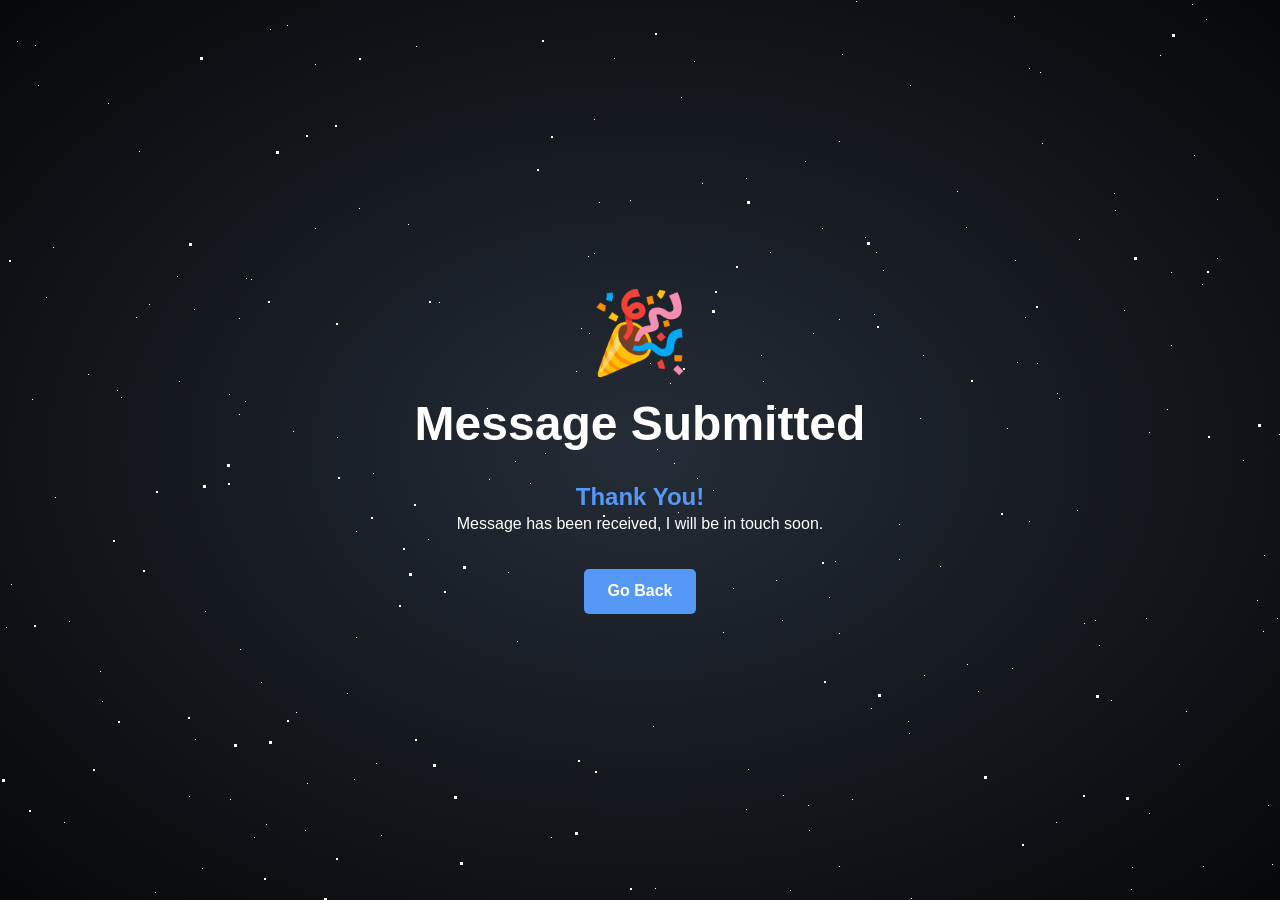
<file: pages/submit.html>
<!doctype html>
<html lang="en">
    <head>
        <link rel="stylesheet" href="../css/global.css" />
        <link rel="stylesheet" href="../css/background-stars.css" />
        <link rel="stylesheet" href="../css/submit/submit.css" />
        <script type="module" src="../js/i18n/changeLanguage.js"></script>
        <meta charset="UTF-8" />
        <meta name="darkreader-lock" />
        <link rel="icon" type="image/x-icon" href="../assets/icons/favicon.ico" />
        <meta name="viewport" content="width=device-width, initial-scale=1.0" />
        <title>Anthony David - Portfolio</title>

        <script type="module">
            import submitData from "../js/i18n/submit/submit.json" with { type: "json" };
            import { changeLanguage } from "../js/i18n/changeLanguage.js";
            const language = localStorage.getItem("language");
            const i18nData = {
                submit: {
                    elements: document.getElementById("submit").querySelectorAll("[data-i18n]"),
                    data: submitData,
                },
            };

            changeLanguage(i18nData, language);
        </script>
    </head>
    <body>
        <div id="background">
            <div id="stars"></div>
            <div id="stars2"></div>
            <div id="stars3"></div>
        </div>

        <main>
            <div id="content">
                <div class="content_section">
                    <div id="submit">
                        <div>
                            <h1>🎉</h1>
                            <h1 data-i18n="success.title">Message Submitted</h1>
                        </div>

                        <div>
                            <h2><mark data-i18n="success.thankYou">Thank You!</mark></h2>
                            <p data-i18n="success.body">Message has been received, I will be in touch soon.</p>
                        </div>

                        <button class="hover-up button" onclick="document.location = '../index.html'" data-i18n="success.button">Go Back</button>
                    </div>
                </div>
            </div>
        </main>
    </body>
</html>
</file>
<file: css/global.css>
:root {
  --font-size: 16px;
  --font-family: "Chakra Petch", "Quantico", "Turret Road", sans-serif;
  font-family: var(--font-family);
  font-size: var(--font-size);
  --radius: 5px;
  --border-width: 1px;
  --gap-content-item: 4rem;
  --header-height: 4rem;
  --header-gap: 1rem;
  --background-opacity: 0.4;
  --golden-ratio: 1.62;
  --blur-heavy: 20px;
  --blur-light: 5px;
  --max-width: 900px;
  --padding-x: 1rem;
  --padding-y: 1rem;
  --text-main: white;
  --text-main-muted: rgb(200, 200, 200);
  --gradient-profile-project: linear-gradient(
      180deg,
      hsl(var(--profile-bg) / var(--background-opacity)) 0%,
      hsl(var(--projects-bg) / var(--background-opacity)) 100%
  );
  --gradient-border-profile-project: linear-gradient(180deg, hsl(var(--profile-primary)) 0%, hsl(var(--projects-primary)) 100%);
  --gradient-project-technologies: linear-gradient(
      180deg,
      hsl(var(--projects-bg) / var(--background-opacity)) 0%,
      hsl(var(--technologies-bg) / var(--background-opacity)) 100%
  );
  --gradient-border-project-technologies: linear-gradient(180deg, hsl(var(--projects-primary)) 0%, hsl(var(--technologies-primary)) 100%);
  scrollbar-color: #888 transparent;
  scrollbar-width: thin;
}

:root {
  --bg-dark: 215 15% 3%;
  --bg: 215 15% 6%;
  --bg-light: 215 20% 18%;
  --text: 215 15% 98%;
  --text-muted: 215 10% 60%;
  --border-muted: 215 15% 12%;
  --border: 215 15% 20%;
  --highlight: 215 40% 50%;
  --primary: 215 90% 65%;
  --secondary: 215 30% 60%;
}

::-webkit-scrollbar {
  width: 8px;
  height: 8px;
  background: transparent;
}

::-webkit-scrollbar-button {
  display: none;
}

::-webkit-scrollbar-track {
  background: transparent;
}

::-webkit-scrollbar-thumb {
  background: #888;
  border-radius: 4px;
}

::-webkit-scrollbar-thumb:hover {
  background: #555;
}

/* =========== elements =========== */
html {
  min-height: 100%;
  color: white;
}

body {
  margin: 0;
  padding: 0;
  width: 100%;
  height: 100%;
}

main {
  width: 100%;
  height: 100%;
}

h1 {
  font-size: 3rem;
}

h2 {
  font-size: 1.5rem;
}

h3 {
  font-size: 1rem;
}

p {
  font-size: 1rem;
  line-height: var(--golden-ratio);
}

mark {
  background-color: transparent;
  color: hsl(var(--primary));
}

strong {
  color: hsl(var(--secondary));
  font-weight: 700;
}

b {
  color: hsl(var(--primary));
}

/* =========== ID's =========== */
#content {
  display: flex;
  flex-direction: column;
  gap: 0;
  width: 100%;
  height: 100%;
}
#content > div:first-child {
  padding-top: calc(var(--header-height) + var(--header-gap));
  padding-bottom: var(--header-gap);
}
#content > div:nth-last-child(2) {
  padding-top: var(--header-gap);
  padding-bottom: calc(var(--header-height) + var(--header-gap));
}
#content > div:last-child {
  padding-bottom: var(--header-gap);
}
#content .content_section > div > h1 {
  text-align: center;
  margin-top: 0;
}
#content .content_section > div {
  width: min(var(--max-width), 100%);
  margin: 0 auto;
  padding: 0 var(--padding-x);
  box-sizing: border-box;
}
#content a {
  display: inline-flex;
  flex-direction: row;
  align-items: center;
  gap: 5px;
  text-decoration: none;
  color: transparent;
  background-clip: text;
  background-size: 300% 100%;
  background-image: linear-gradient(90deg, hsl(var(--secondary)) 20%, hsl(var(--primary)) 50%, hsl(var(--text-muted)) 60%);
  background-position: 100% 0;
  transition: background-position 0.5s linear;
}
#content a:hover {
  color: transparent;
  background-position: 0 0;
}
#content a img {
  aspect-ratio: 1;
  backdrop-filter: unset;
}
#content > hr {
  margin: 0;
  border-width: 0 var(--border-width);
  border-color: transparent;
  padding-top: var(--gap-content-item) !important;
  padding-bottom: var(--gap-content-item) !important;
  border-style: solid;
}
/* =========== classes =========== */
.flex-row {
  display: flex;
  flex-direction: row;
  gap: var(--gap-content-item);
  justify-content: center;
  align-items: center;
  height: fit-content;
}

.highlighted-card {
  border-radius: var(--radius);
  background-image: linear-gradient(0deg, hsl(var(--bg)) 50%, hsl(var(--bg-light)) 80%);
  border: var(--border-width) solid hsl(var(--border));
  border-top-color: hsl(var(--highlight));
}

.light-source-shadow {
  box-shadow: 0px 0px 5px 5px hsl(var(--highlight)/40%);
}

.topic {
  display: inline-block;
  padding: 0 0.75em;
  border-radius: var(--radius);
  margin: 0.2em 0;
  color: hsl(var(--text));
  border: 1px solid transparent;
  background: linear-gradient(hsl(var(--bg-light)), hsl(var(--bg-light))) padding-box, linear-gradient(135deg, hsl(var(--primary)), hsl(var(--border))) border-box;
}

.tab {
  width: 100%;
  display: flex;
  justify-content: space-around;
  text-align: center;
}
.tab div {
  padding: var(--border-width) 0;
  width: 100%;
  box-sizing: border-box;
}
.tab div:hover label {
  border-bottom: var(--border-width) solid hsl(var(--text-muted));
  cursor: pointer;
}
.tab div input {
  display: none;
}
.tab div label {
  display: inline-block;
  width: calc(100% - 2rem);
  padding: 0.5rem 0;
  margin: 0 1rem;
  opacity: 0.6;
  transition: opacity 250ms linear;
  color: hsl(var(--text));
  font-size: 1rem;
}
.tab div input:checked + label {
  border-bottom: var(--border-width) solid hsl(var(--text));
  opacity: 1;
  cursor: default;
}

.inline-icon {
  display: inline-block;
  aspect-ratio: 1;
  height: 100%;
  object-fit: contain;
  border-radius: 50%;
  overflow: hidden;
}
.inline-icon img {
  height: 100%;
  width: 100%;
}

*:has(> .inline-icon) {
  display: inline-flex;
  align-items: center;
  height: 2em;
}

.hover-up {
  transition: transform 300ms ease;
}

.hover-up:hover {
  cursor: pointer;
  transform: translateY(-0.5em);
}

.icon-button {
  display: inline-flex;
  align-items: center;
  height: fit-content;
  padding: 0.5rem;
}
.icon-button img {
  aspect-ratio: 1;
  height: 2rem;
  box-sizing: border-box;
  object-fit: contain;
  border-radius: var(--radius);
  backdrop-filter: blur(var(--blur-heavy));
}

.list-end {
  position: absolute;
  bottom: 0;
  z-index: 10;
  height: 1.3em;
  max-height: 1.3em;
  width: 100%;
  background-image: linear-gradient(180deg, transparent 0%, hsl(var(--bg)/0.8) 100%);
}

.muted {
  color: var(--text-main-muted);
}

.button {
  background-color: hsl(var(--primary));
  color: var(--text-main);
  font-weight: 600;
  font-size: 1rem;
  padding: 0.85rem 1.5rem;
  border: none;
  border-radius: var(--radius);
  cursor: pointer;
  transition: transform 0.2s ease, box-shadow 0.2s ease;
}
.button:active {
  transform: translateY(0);
  box-shadow: 0 2px 10px hsla(var(--primary), 0.3);
}

/* =========== media queries =========== */
@media screen and (width < 768px) {
  :root {
    --font-size: 14px;
  }
}

/*# sourceMappingURL=global.css.map */
</file>
<file: css/background-stars.css>
:root {
  --stars-position: 800px;
  --shadows-small: 426px 737px #FFF , 970px 55px #FFF , 212px 454px #FFF , 348px 271px #FFF , 673px 251px #FFF , 24px 135px #FFF , 717px 530px #FFF , 398px 272px #FFF , 683px 311px #FFF , 508px 688px #FFF , 145px 33px #FFF , 514px 151px #FFF , 445px 234px #FFF , 747px 712px #FFF , 769px 250px #FFF , 928px 423px #FFF , 414px 182px #FFF , 234px 565px #FFF , 559px 85px #FFF , 233px 175px #FFF , 782px 582px #FFF , 209px 782px #FFF , 684px 404px #FFF , 799px 562px #FFF , 759px 457px #FFF , 432px 337px #FFF , 105px 211px #FFF , 923px 237px #FFF , 254px 6px #FFF , 14px 487px #FFF , 439px 144px #FFF , 408px 146px #FFF , 364px 430px #FFF , 872px 520px #FFF , 472px 511px #FFF , 779px 463px #FFF , 68px 342px #FFF , 424px 372px #FFF , 924px 270px #FFF , 172px 300px #FFF , 773px 554px #FFF , 730px 119px #FFF , 409px 746px #FFF , 547px 62px #FFF , 470px 312px #FFF , 860px 217px #FFF , 190px 199px #FFF , 649px 729px #FFF , 910px 180px #FFF , 984px 106px #FFF , 980px 255px #FFF , 862px 675px #FFF , 234px 11px #FFF , 550px 160px #FFF , 121px 490px #FFF , 286px 7px #FFF , 151px 610px #FFF , 723px 645px #FFF , 968px 311px #FFF , 129px 33px #FFF , 733px 483px #FFF , 636px 779px #FFF , 220px 212px #FFF , 256px 393px #FFF , 722px 285px #FFF , 590px 82px #FFF , 494px 439px #FFF , 209px 487px #FFF , 780px 704px #FFF , 856px 17px #FFF , 550px 443px #FFF , 935px 791px #FFF , 928px 75px #FFF , 690px 106px #FFF , 743px 136px #FFF , 753px 6px #FFF , 324px 478px #FFF , 446px 218px #FFF , 52px 490px #FFF , 41px 473px #FFF , 342px 594px #FFF , 783px 590px #FFF , 25px 395px #FFF , 1006px 448px #FFF , 662px 291px #FFF , 23px 480px #FFF , 998px 494px #FFF , 462px 157px #FFF , 598px 10px #FFF , 965px 774px #FFF , 194px 261px #FFF , 170px 759px #FFF , 817px 420px #FFF , 65px 511px #FFF , 875px 599px #FFF , 942px 313px #FFF , 590px 224px #FFF , 583px 633px #FFF , 220px 336px #FFF , 352px 292px #FFF , 343px 450px #FFF , 101px 664px #FFF , 884px 554px #FFF , 96px 332px #FFF , 71px 796px #FFF , 197px 277px #FFF , 806px 555px #FFF , 689px 303px #FFF , 864px 531px #FFF , 435px 723px #FFF , 191px 136px #FFF , 146px 208px #FFF , 555px 48px #FFF , 92px 648px #FFF , 635px 85px #FFF , 370px 173px #FFF , 570px 328px #FFF , 447px 453px #FFF , 265px 735px #FFF , 1014px 101px #FFF , 37px 747px #FFF , 892px 509px #FFF , 15px 51px #FFF , 965px 41px #FFF , 68px 552px #FFF , 193px 468px #FFF , 315px 722px #FFF , 56px 197px #FFF , 197px 70px #FFF , 949px 800px #FFF , 717px 282px #FFF , 227px 644px #FFF , 888px 519px #FFF , 859px 121px #FFF , 91px 202px #FFF , 587px 794px #FFF , 44px 107px #FFF , 87px 523px #FFF , 132px 234px #FFF , 157px 236px #FFF , 66px 400px #FFF , 723px 556px #FFF , 740px 548px #FFF , 531px 758px #FFF , 48px 713px #FFF , 657px 587px #FFF , 696px 766px #FFF , 721px 661px #FFF , 95px 371px #FFF , 804px 13px #FFF , 119px 246px #FFF , 47px 15px #FFF , 902px 274px #FFF , 181px 689px #FFF , 158px 558px #FFF , 9px 102px #FFF , 757px 5px #FFF , 6px 14px #FFF , 950px 469px #FFF , 828px 125px #FFF , 738px 120px #FFF , 524px 620px #FFF , 587px 374px #FFF , 261px 569px #FFF , 41px 150px #FFF , 78px 664px #FFF , 164px 270px #FFF , 114px 634px #FFF , 559px 718px #FFF , 848px 692px #FFF , 873px 247px #FFF , 608px 439px #FFF , 231px 249px #FFF , 715px 494px #FFF , 655px 273px #FFF , 179px 312px #FFF , 99px 298px #FFF , 1013px 97px #FFF , 345px 285px #FFF , 439px 218px #FFF , 12px 639px #FFF , 6px 702px #FFF , 399px 795px #FFF , 324px 778px #FFF , 928px 264px #FFF , 242px 792px #FFF , 377px 735px #FFF , 565px 402px #FFF , 498px 356px #FFF , 655px 307px #FFF , 120px 789px #FFF , 392px 701px #FFF , 237px 741px #FFF , 698px 485px #FFF , 242px 508px #FFF , 823px 783px #FFF , 604px 612px #FFF , 818px 95px #FFF , 507px 719px #FFF , 86px 767px #FFF;
  --shadows-medium: 478px 395px #FFF , 664px 10px #FFF , 41px 683px #FFF , 814px 37px #FFF , 122px 783px #FFF , 124px 556px #FFF , 675px 227px #FFF , 899px 237px #FFF , 954px 203px #FFF , 647px 616px #FFF , 886px 580px #FFF , 463px 704px #FFF , 712px 628px #FFF , 123px 447px #FFF , 1015px 554px #FFF , 671px 352px #FFF , 290px 748px #FFF , 458px 587px #FFF , 123px 364px #FFF , 682px 210px #FFF , 910px 27px #FFF , 234px 511px #FFF , 126px 55px #FFF , 439px 39px #FFF , 889px 178px #FFF , 141px 166px #FFF , 710px 618px #FFF , 877px 252px #FFF , 367px 685px #FFF , 58px 61px #FFF , 70px 669px #FFF , 657px 415px #FFF , 601px 681px #FFF , 533px 22px #FFF , 153px 628px #FFF , 183px 448px #FFF , 358px 81px #FFF , 892px 14px #FFF , 572px 21px #FFF , 593px 481px #FFF , 995px 235px #FFF , 527px 752px #FFF , 278px 368px #FFF , 115px 361px #FFF , 114px 508px #FFF , 97px 11px #FFF , 445px 701px #FFF , 117px 581px #FFF , 107px 13px #FFF , 392px 634px #FFF;
  --shadows-big: 161px 682px #FFF , 659px 49px #FFF , 31px 249px #FFF , 382px 569px #FFF , 894px 3px #FFF , 102px 730px #FFF , 766px 404px #FFF , 757px 163px #FFF , 784px 523px #FFF , 672px 712px #FFF , 913px 783px #FFF , 1022px 690px #FFF , 417px 503px #FFF , 565px 305px #FFF , 711px 770px #FFF , 850px 458px #FFF , 937px 209px #FFF , 576px 752px #FFF , 917px 91px #FFF , 329px 727px #FFF , 975px 745px #FFF , 334px 630px #FFF , 531px 630px #FFF , 27px 16px #FFF , 506px 631px #FFF;
}

@keyframes animStar {
  from {
    transform: translateY(0px);
  }
  to {
    transform: translateY(-800px);
  }
}
@media screen and (width > 1024px) {
  :root {
    --stars-position: 1200px;
    --shadows-small: 681px 97px #FFF , 1254px 1027px #FFF , 1525px 595px #FFF , 1660px 66px #FFF , 808px 805px #FFF , 1522px 1057px #FFF , 53px 1001px #FFF , 624px 344px #FFF , 337px 437px #FFF , 588px 256px #FFF , 1663px 978px #FFF , 135px 1192px #FFF , 911px 898px #FFF , 1079px 239px #FFF , 1264px 555px #FFF , 1841px 869px #FFF , 149px 304px #FFF , 1536px 625px #FFF , 1152px 1142px #FFF , 92px 927px #FFF , 1037px 363px #FFF , 1179px 764px #FFF , 1919px 82px #FFF , 876px 252px #FFF , 1118px 1104px #FFF , 576px 371px #FFF , 1485px 210px #FFF , 1834px 1126px #FFF , 1132px 867px #FFF , 489px 479px #FFF , 1077px 510px #FFF , 408px 224px #FFF , 1111px 700px #FFF , 819px 1183px #FFF , 155px 892px #FFF , 1268px 805px #FFF , 234px 1182px #FFF , 1586px 224px #FFF , 1875px 113px #FFF , 1535px 619px #FFF , 871px 708px #FFF , 1680px 439px #FFF , 1301px 413px #FFF , 1223px 1023px #FFF , 1329px 891px #FFF , 630px 200px #FFF , 1167px 409px #FFF , 108px 103px #FFF , 261px 682px #FFF , 909px 1164px #FFF , 230px 799px #FFF , 706px 1176px #FFF , 1218px 1176px #FFF , 38px 85px #FFF , 883px 1143px #FFF , 1194px 155px #FFF , 910px 85px #FFF , 1005px 932px #FFF , 1875px 410px #FFF , 865px 237px #FFF , 589px 333px #FFF , 1190px 964px #FFF , 355px 1123px #FFF , 790px 890px #FFF , 1366px 987px #FFF , 839px 319px #FFF , 966px 227px #FFF , 1723px 491px #FFF , 1912px 551px #FFF , 670px 383px #FFF , 930px 1070px #FFF , 1427px 263px #FFF , 545px 453px #FFF , 1748px 713px #FFF , 1277px 618px #FFF , 473px 900px #FFF , 202px 868px #FFF , 1203px 866px #FFF , 614px 58px #FFF , 17px 41px #FFF , 287px 25px #FFF , 139px 151px #FFF , 809px 830px #FFF , 1327px 25px #FFF , 1910px 294px #FFF , 1381px 50px #FFF , 1289px 699px #FFF , 1868px 272px #FFF , 1743px 623px #FFF , 491px 1105px #FFF , 1084px 623px #FFF , 1831px 1165px #FFF , 356px 531px #FFF , 1813px 767px #FFF , 813px 333px #FFF , 102px 701px #FFF , 989px 1122px #FFF , 1534px 990px #FFF , 1524px 1103px #FFF , 1552px 352px #FFF , 775px 971px #FFF , 1217px 258px #FFF , 376px 763px #FFF , 594px 119px #FFF , 1620px 1163px #FFF , 940px 566px #FFF , 543px 1010px #FFF , 598px 1014px #FFF , 1698px 1037px #FFF , 347px 693px #FFF , 968px 924px #FFF , 41px 1043px #FFF , 594px 253px #FFF , 1453px 1135px #FFF , 782px 620px #FFF , 763px 381px #FFF , 442px 1159px #FFF , 1471px 291px #FFF , 1917px 274px #FFF , 80px 1002px #FFF , 657px 449px #FFF , 1745px 854px #FFF , 1294px 988px #FFF , 1803px 333px #FFF , 1471px 789px #FFF , 776px 580px #FFF , 1336px 685px #FFF , 1007px 428px #FFF , 883px 270px #FFF , 59px 978px #FFF , 517px 641px #FFF , 1640px 870px #FFF , 46px 297px #FFF , 788px 1038px #FFF , 229px 394px #FFF , 1402px 647px #FFF , 1829px 104px #FFF , 1150px 1015px #FFF , 1845px 619px #FFF , 11px 584px #FFF , 1017px 362px #FFF , 1415px 240px #FFF , 25px 1038px #FFF , 1243px 460px #FFF , 1291px 406px #FFF , 53px 247px #FFF , 1040px 72px #FFF , 179px 381px #FFF , 1848px 380px #FFF , 1505px 547px #FFF , 205px 611px #FFF , 1029px 521px #FFF , 1913px 606px #FFF , 1361px 888px #FFF , 1783px 744px #FFF , 1863px 723px #FFF , 1299px 2px #FFF , 253px 1015px #FFF , 245px 401px #FFF , 1521px 669px #FFF , 899px 559px #FFF , 293px 431px #FFF , 1785px 280px #FFF , 1716px 624px #FFF , 251px 279px #FFF , 650px 363px #FFF , 822px 228px #FFF , 1042px 143px #FFF , 136px 317px #FFF , 1411px 963px #FFF , 1258px 989px #FFF , 95px 1123px #FFF , 1171px 272px #FFF , 315px 64px #FFF , 1465px 996px #FFF , 1454px 505px #FFF , 1497px 675px #FFF , 270px 29px #FFF , 570px 448px #FFF , 1827px 1042px #FFF , 783px 795px #FFF , 30px 810px #FFF , 69px 1066px #FFF , 653px 726px #FFF , 1115px 210px #FFF , 229px 1068px #FFF , 762px 1170px #FFF , 6px 627px #FFF , 957px 191px #FFF , 305px 830px #FFF , 1565px 132px #FFF , 1690px 225px #FFF , 1830px 1041px #FFF , 1012px 668px #FFF , 1830px 272px #FFF , 599px 202px #FFF , 1474px 382px #FFF , 1612px 697px #FFF , 1855px 494px #FFF , 1718px 510px #FFF , 1839px 740px #FFF , 1873px 122px #FFF , 354px 779px #FFF , 356px 637px #FFF , 586px 1132px #FFF , 246px 278px #FFF , 1149px 432px #FFF , 1765px 491px #FFF , 1895px 243px #FFF , 908px 721px #FFF , 1124px 310px #FFF , 177px 276px #FFF , 1642px 817px #FFF , 1015px 260px #FFF , 1212px 913px #FFF , 1029px 68px #FFF , 899px 524px #FFF , 1829px 741px #FFF , 487px 408px #FFF , 1010px 1035px #FFF , 1192px 4px #FFF , 37px 920px #FFF , 1346px 209px #FFF , 88px 374px #FFF , 1343px 91px #FFF , 746px 178px #FFF , 273px 966px #FFF , 1337px 739px #FFF , 1171px 345px #FFF , 1156px 1167px #FFF , 1627px 63px #FFF , 923px 355px #FFF , 1374px 1050px #FFF , 1364px 1093px #FFF , 398px 1197px #FFF , 530px 483px #FFF , 1771px 636px #FFF , 1736px 214px #FFF , 702px 183px #FFF , 835px 561px #FFF , 1272px 864px #FFF , 805px 161px #FFF , 770px 252px #FFF , 874px 314px #FFF , 1365px 89px #FFF , 1785px 806px #FFF , 761px 355px #FFF , 1733px 60px #FFF , 1661px 737px #FFF , 1611px 129px #FFF , 1160px 55px #FFF , 1057px 393px #FFF , 195px 739px #FFF , 1468px 282px #FFF , 852px 799px #FFF , 581px 328px #FFF , 1327px 516px #FFF , 839px 141px #FFF , 35px 45px #FFF , 674px 1103px #FFF , 296px 712px #FFF , 655px 888px #FFF , 381px 835px #FFF , 515px 461px #FFF , 625px 607px #FFF , 839px 866px #FFF , 1575px 1127px #FFF , 71px 952px #FFF , 266px 824px #FFF , 91px 987px #FFF , 1279px 434px #FFF , 924px 675px #FFF , 1848px 170px #FFF , 1548px 466px #FFF , 1601px 1169px #FFF , 1095px 620px #FFF , 1563px 897px #FFF , 1257px 600px #FFF , 1782px 832px #FFF , 1300px 249px #FFF , 111px 933px #FFF , 494px 953px #FFF , 1778px 895px #FFF , 1778px 316px #FFF , 1172px 1093px #FFF , 1681px 751px #FFF , 1011px 943px #FFF , 746px 809px #FFF , 64px 822px #FFF , 359px 208px #FFF , 1168px 1083px #FFF , 1629px 529px #FFF , 1544px 46px #FFF , 210px 1141px #FFF , 1863px 260px #FFF , 64px 1110px #FFF , 1186px 711px #FFF , 416px 46px #FFF , 1025px 317px #FFF , 409px 999px #FFF , 920px 418px #FFF , 14px 916px #FFF , 508px 572px #FFF , 1584px 134px #FFF , 674px 463px #FFF , 439px 302px #FFF , 428px 539px #FFF , 1667px 815px #FFF , 1223px 1092px #FFF , 1434px 204px #FFF , 32px 399px #FFF , 1206px 19px #FFF , 1418px 1183px #FFF , 60px 988px #FFF , 1843px 635px #FFF , 694px 61px #FFF , 829px 597px #FFF , 1146px 618px #FFF , 167px 1125px #FFF , 1901px 861px #FFF , 240px 649px #FFF , 315px 228px #FFF , 117px 390px #FFF , 69px 621px #FFF , 1306px 180px #FFF , 1837px 675px #FFF , 978px 691px #FFF , 1149px 813px #FFF , 254px 837px #FFF , 121px 397px #FFF , 1571px 283px #FFF , 840px 969px #FFF , 1014px 16px #FFF , 967px 664px #FFF , 733px 588px #FFF , 1099px 645px #FFF , 1559px 946px #FFF , 1217px 199px #FFF , 1844px 922px #FFF , 307px 783px #FFF , 1308px 594px #FFF , 528px 943px #FFF , 1570px 1126px #FFF , 1613px 276px #FFF , 1359px 682px #FFF , 678px 512px #FFF , 1177px 917px #FFF , 1311px 423px #FFF , 1624px 62px #FFF , 1542px 437px #FFF , 1333px 347px #FFF , 194px 309px #FFF , 1628px 1010px #FFF , 1634px 131px #FFF , 1333px 858px #FFF , 1293px 146px #FFF , 1131px 889px #FFF , 1263px 631px #FFF , 100px 671px #FFF , 748px 769px #FFF , 1600px 933px #FFF , 1464px 419px #FFF , 713px 490px #FFF , 1531px 461px #FFF , 1202px 284px #FFF , 1781px 194px #FFF , 169px 1171px #FFF , 856px 416px #FFF , 1455px 561px #FFF , 1059px 398px #FFF , 1390px 269px #FFF , 189px 796px #FFF , 551px 837px #FFF , 723px 632px #FFF , 63px 1186px #FFF , 1676px 1021px #FFF , 1386px 974px #FFF , 55px 497px #FFF , 1913px 895px #FFF , 909px 733px #FFF , 1559px 750px #FFF , 234px 1098px #FFF , 697px 478px #FFF , 416px 1139px #FFF , 1114px 193px #FFF , 239px 318px #FFF , 1474px 792px #FFF , 432px 1102px #FFF , 805px 1039px #FFF , 1056px 822px #FFF , 839px 633px #FFF , 856px 1px #FFF , 70px 994px #FFF , 775px 408px #FFF , 842px 54px #FFF , 239px 414px #FFF , 622px 1013px #FFF , 757px 900px #FFF , 1293px 732px #FFF , 373px 473px #FFF;
    --shadows-medium: 715px 290px #FFF , 415px 738px #FFF , 1022px 843px #FFF , 264px 877px #FFF , 93px 768px #FFF , 1207px 270px #FFF , 1366px 1098px #FFF , 29px 809px #FFF , 1414px 749px #FFF , 1516px 443px #FFF , 9px 259px #FFF , 228px 482px #FFF , 1036px 305px #FFF , 587px 1146px #FFF , 1567px 713px #FFF , 371px 516px #FFF , 1208px 435px #FFF , 464px 1080px #FFF , 253px 1184px #FFF , 1550px 1076px #FFF , 260px 1071px #FFF , 429px 300px #FFF , 799px 1118px #FFF , 630px 887px #FFF , 1851px 40px #FFF , 336px 857px #FFF , 1054px 973px #FFF , 683px 367px #FFF , 336px 322px #FFF , 156px 490px #FFF , 638px 315px #FFF , 1711px 998px #FFF , 1001px 512px #FFF , 1883px 603px #FFF , 1659px 725px #FFF , 336px 1004px #FFF , 414px 503px #FFF , 595px 770px #FFF , 399px 604px #FFF , 476px 1148px #FFF , 917px 933px #FFF , 1298px 897px #FFF , 1679px 57px #FFF , 850px 1088px #FFF , 542px 39px #FFF , 971px 379px #FFF , 522px 940px #FFF , 1686px 557px #FFF , 335px 124px #FFF , 1828px 200px #FFF , 655px 32px #FFF , 1485px 75px #FFF , 338px 476px #FFF , 188px 716px #FFF , 1351px 905px #FFF , 113px 539px #FFF , 359px 57px #FFF , 91px 1163px #FFF , 876px 1132px #FFF , 1814px 47px #FFF , 1683px 919px #FFF , 1574px 625px #FFF , 1765px 440px #FFF , 1445px 994px #FFF , 578px 759px #FFF , 603px 514px #FFF , 1359px 693px #FFF , 1083px 794px #FFF , 403px 547px #FFF , 118px 720px #FFF , 1620px 734px #FFF , 444px 590px #FFF , 551px 135px #FFF , 1533px 697px #FFF , 306px 134px #FFF , 822px 561px #FFF , 736px 265px #FFF , 1541px 716px #FFF , 530px 1050px #FFF , 537px 168px #FFF , 669px 499px #FFF , 1464px 557px #FFF , 268px 300px #FFF , 287px 719px #FFF , 810px 1146px #FFF , 824px 680px #FFF , 1286px 978px #FFF , 1388px 597px #FFF , 1315px 1046px #FFF , 1458px 935px #FFF , 1776px 716px #FFF , 470px 996px #FFF , 1097px 912px #FFF , 34px 624px #FFF , 877px 325px #FFF , 1633px 264px #FFF , 1695px 418px #FFF , 1178px 1113px #FFF , 143px 569px #FFF , 1545px 963px #FFF;
    --shadows-big: 1744px 1172px #FFF , 111px 951px #FFF , 1888px 1062px #FFF , 1796px 1090px #FFF , 1223px 1104px #FFF , 867px 239px #FFF , 1845px 568px #FFF , 227px 461px #FFF , 575px 829px #FFF , 1134px 254px #FFF , 409px 570px #FFF , 433px 761px #FFF , 200px 54px #FFF , 1096px 692px #FFF , 1900px 1083px #FFF , 1702px 174px #FFF , 642px 988px #FFF , 633px 911px #FFF , 1751px 374px #FFF , 324px 895px #FFF , 1699px 914px #FFF , 1285px 402px #FFF , 747px 198px #FFF , 1455px 353px #FFF , 2px 776px #FFF , 295px 1135px #FFF , 1414px 1181px #FFF , 1126px 794px #FFF , 1372px 507px #FFF , 1614px 282px #FFF , 984px 773px #FFF , 1744px 50px #FFF , 141px 1117px #FFF , 878px 691px #FFF , 189px 240px #FFF , 460px 859px #FFF , 1483px 1139px #FFF , 1876px 542px #FFF , 1258px 421px #FFF , 1330px 515px #FFF , 232px 1036px #FFF , 234px 741px #FFF , 463px 563px #FFF , 276px 148px #FFF , 454px 793px #FFF , 1172px 31px #FFF , 1747px 1064px #FFF , 269px 738px #FFF , 712px 307px #FFF , 203px 482px #FFF;
  }
  @keyframes animStar {
    from {
      transform: translateY(0px);
    }
    to {
      transform: translateY(-1200px);
    }
  }
}
@media screen and (width > 1920px) {
  :root {
    --stars-position: 2000px;
    --shadows-small: 2124px 1571px #FFF , 2546px 725px #FFF , 2594px 681px #FFF , 1423px 274px #FFF , 1222px 1747px #FFF , 910px 923px #FFF , 1158px 1133px #FFF , 280px 1847px #FFF , 2716px 718px #FFF , 47px 1709px #FFF , 1102px 333px #FFF , 59px 1998px #FFF , 1733px 444px #FFF , 1789px 502px #FFF , 2566px 585px #FFF , 2556px 739px #FFF , 2470px 930px #FFF , 2298px 614px #FFF , 415px 1660px #FFF , 884px 1448px #FFF , 133px 1613px #FFF , 133px 369px #FFF , 2273px 1839px #FFF , 808px 1305px #FFF , 2802px 260px #FFF , 2276px 1138px #FFF , 2024px 356px #FFF , 1185px 1555px #FFF , 2816px 1463px #FFF , 632px 1200px #FFF , 1135px 553px #FFF , 21px 573px #FFF , 628px 1650px #FFF , 2706px 1830px #FFF , 228px 1319px #FFF , 1810px 888px #FFF , 2054px 510px #FFF , 2353px 82px #FFF , 2338px 1057px #FFF , 1195px 347px #FFF , 998px 1000px #FFF , 2007px 141px #FFF , 2454px 891px #FFF , 1864px 573px #FFF , 975px 295px #FFF , 1971px 161px #FFF , 2941px 1836px #FFF , 2209px 1414px #FFF , 2203px 825px #FFF , 2667px 950px #FFF , 1900px 990px #FFF , 228px 175px #FFF , 369px 1698px #FFF , 703px 621px #FFF , 1528px 1923px #FFF , 2070px 1873px #FFF , 2546px 1543px #FFF , 1490px 564px #FFF , 1500px 1817px #FFF , 1456px 1815px #FFF , 1697px 1035px #FFF , 2729px 1515px #FFF , 1802px 221px #FFF , 2498px 1716px #FFF , 2605px 1847px #FFF , 2331px 1512px #FFF , 463px 1403px #FFF , 2118px 39px #FFF , 2977px 987px #FFF , 1666px 93px #FFF , 2589px 265px #FFF , 2893px 1492px #FFF , 274px 1755px #FFF , 2241px 897px #FFF , 1791px 1521px #FFF , 440px 379px #FFF , 2537px 1332px #FFF , 2909px 1168px #FFF , 668px 1464px #FFF , 1208px 215px #FFF , 525px 1976px #FFF , 2677px 1769px #FFF , 2014px 1949px #FFF , 2304px 693px #FFF , 1702px 888px #FFF , 2466px 236px #FFF , 2074px 67px #FFF , 1582px 1905px #FFF , 2757px 355px #FFF , 2977px 788px #FFF , 2642px 981px #FFF , 1603px 818px #FFF , 2512px 514px #FFF , 2720px 96px #FFF , 627px 20px #FFF , 319px 1787px #FFF , 922px 783px #FFF , 374px 174px #FFF , 2418px 1780px #FFF , 249px 480px #FFF , 701px 915px #FFF , 892px 1137px #FFF , 659px 81px #FFF , 134px 1811px #FFF , 2225px 1099px #FFF , 1828px 1183px #FFF , 2953px 1748px #FFF , 2480px 1801px #FFF , 1746px 1310px #FFF , 1689px 686px #FFF , 306px 789px #FFF , 1309px 407px #FFF , 1731px 1292px #FFF , 95px 72px #FFF , 58px 274px #FFF , 1075px 536px #FFF , 390px 231px #FFF , 927px 389px #FFF , 591px 1370px #FFF , 1386px 1035px #FFF , 841px 1819px #FFF , 2234px 800px #FFF , 116px 1002px #FFF , 909px 1112px #FFF , 253px 38px #FFF , 405px 1143px #FFF , 1124px 1373px #FFF , 544px 403px #FFF , 369px 565px #FFF , 2714px 1745px #FFF , 1833px 1409px #FFF , 860px 1861px #FFF , 1353px 1890px #FFF , 411px 1640px #FFF , 1233px 1612px #FFF , 965px 129px #FFF , 31px 618px #FFF , 1702px 412px #FFF , 2534px 1294px #FFF , 149px 556px #FFF , 962px 1183px #FFF , 891px 1205px #FFF , 845px 1087px #FFF , 442px 769px #FFF , 184px 537px #FFF , 2155px 1171px #FFF , 718px 72px #FFF , 2946px 1723px #FFF , 1443px 1509px #FFF , 2072px 1959px #FFF , 2884px 313px #FFF , 1421px 177px #FFF , 1110px 720px #FFF , 2017px 265px #FFF , 2113px 15px #FFF , 402px 545px #FFF , 2406px 206px #FFF , 1397px 1538px #FFF , 815px 621px #FFF , 283px 1782px #FFF , 2233px 226px #FFF , 271px 756px #FFF , 2654px 279px #FFF , 2641px 564px #FFF , 101px 1562px #FFF , 969px 1502px #FFF , 186px 634px #FFF , 378px 583px #FFF , 2841px 65px #FFF , 996px 910px #FFF , 2834px 1335px #FFF , 51px 897px #FFF , 2923px 916px #FFF , 2483px 1624px #FFF , 2475px 1440px #FFF , 1057px 916px #FFF , 105px 453px #FFF , 800px 1768px #FFF , 2262px 1607px #FFF , 2976px 1691px #FFF , 258px 1190px #FFF , 461px 242px #FFF , 703px 245px #FFF , 1213px 1859px #FFF , 1019px 567px #FFF , 50px 957px #FFF , 1388px 78px #FFF , 982px 1098px #FFF , 2731px 1345px #FFF , 2117px 920px #FFF , 1995px 34px #FFF , 2862px 1797px #FFF , 1377px 1353px #FFF , 1239px 935px #FFF , 1766px 1160px #FFF , 1108px 245px #FFF , 1153px 693px #FFF , 1015px 665px #FFF , 1528px 1110px #FFF , 1452px 1119px #FFF , 300px 251px #FFF , 421px 1573px #FFF , 111px 1735px #FFF , 848px 1475px #FFF , 769px 328px #FFF , 1309px 1742px #FFF , 1801px 1410px #FFF , 1861px 276px #FFF , 1019px 1588px #FFF , 2615px 823px #FFF , 357px 500px #FFF , 1956px 1044px #FFF , 67px 130px #FFF , 2584px 1641px #FFF , 478px 1797px #FFF , 967px 1494px #FFF , 1226px 1906px #FFF , 2275px 786px #FFF , 516px 190px #FFF , 19px 1767px #FFF , 963px 1857px #FFF , 2037px 625px #FFF , 2238px 138px #FFF , 1564px 205px #FFF , 1600px 1925px #FFF , 1365px 1069px #FFF , 300px 1871px #FFF , 2495px 1061px #FFF , 1527px 1818px #FFF , 2920px 1772px #FFF , 251px 586px #FFF , 713px 1732px #FFF , 1164px 1961px #FFF , 2428px 1134px #FFF , 842px 871px #FFF , 1968px 1224px #FFF , 2106px 676px #FFF , 2940px 656px #FFF , 13px 159px #FFF , 1263px 516px #FFF , 2562px 457px #FFF , 446px 156px #FFF , 1836px 1582px #FFF , 908px 1059px #FFF , 2886px 1822px #FFF , 1648px 209px #FFF , 1404px 637px #FFF , 1993px 328px #FFF , 2832px 1873px #FFF , 1455px 1930px #FFF , 2457px 1029px #FFF , 1249px 1258px #FFF , 2391px 1282px #FFF , 1796px 337px #FFF , 194px 1889px #FFF , 2218px 320px #FFF , 793px 1980px #FFF , 1853px 410px #FFF , 2541px 1242px #FFF , 2261px 682px #FFF , 1180px 1404px #FFF , 1652px 1919px #FFF , 517px 482px #FFF , 483px 1511px #FFF , 1851px 1296px #FFF , 2832px 67px #FFF , 957px 720px #FFF , 1904px 239px #FFF , 1898px 587px #FFF , 725px 570px #FFF , 1708px 517px #FFF , 959px 474px #FFF , 2214px 894px #FFF , 1462px 1469px #FFF , 2125px 1585px #FFF , 1025px 767px #FFF , 2499px 1281px #FFF , 2447px 1230px #FFF , 494px 1913px #FFF , 2719px 1160px #FFF , 651px 1207px #FFF , 2922px 1050px #FFF , 1918px 1800px #FFF , 2067px 1401px #FFF , 2812px 646px #FFF , 1997px 39px #FFF , 1066px 1492px #FFF , 2480px 673px #FFF , 597px 1235px #FFF , 1100px 1226px #FFF , 2439px 1963px #FFF , 533px 738px #FFF , 166px 1778px #FFF , 94px 1098px #FFF , 864px 188px #FFF , 2790px 1008px #FFF , 1471px 1621px #FFF , 2056px 806px #FFF , 2704px 251px #FFF , 860px 1672px #FFF , 2902px 964px #FFF , 1773px 24px #FFF , 975px 1616px #FFF , 2665px 1154px #FFF , 2137px 1769px #FFF , 2256px 1036px #FFF , 553px 1636px #FFF , 1843px 776px #FFF , 2953px 1631px #FFF , 181px 370px #FFF , 2949px 1188px #FFF , 1078px 763px #FFF , 351px 415px #FFF , 2977px 1272px #FFF , 1064px 1798px #FFF , 121px 1830px #FFF , 1219px 523px #FFF , 8px 706px #FFF , 838px 903px #FFF , 2459px 74px #FFF , 340px 269px #FFF , 501px 188px #FFF , 852px 890px #FFF , 2230px 532px #FFF , 2035px 454px #FFF , 1928px 1777px #FFF , 2216px 1940px #FFF , 2570px 1309px #FFF , 281px 566px #FFF , 2925px 1048px #FFF , 1398px 1057px #FFF , 2267px 582px #FFF , 1620px 1080px #FFF , 912px 1025px #FFF , 2460px 431px #FFF , 2277px 1223px #FFF , 2355px 231px #FFF , 867px 1399px #FFF , 2022px 1296px #FFF , 697px 1864px #FFF , 2829px 403px #FFF , 416px 1365px #FFF , 1786px 1789px #FFF , 1886px 1342px #FFF , 1301px 109px #FFF , 2666px 795px #FFF , 2164px 132px #FFF , 2729px 1152px #FFF , 2149px 537px #FFF , 412px 1461px #FFF , 2903px 1212px #FFF , 104px 1506px #FFF , 2678px 1711px #FFF , 1246px 1846px #FFF , 1699px 386px #FFF , 720px 653px #FFF , 734px 591px #FFF , 1144px 1286px #FFF , 2677px 1616px #FFF , 1593px 416px #FFF , 1831px 1799px #FFF , 2156px 1779px #FFF , 1218px 39px #FFF , 2657px 1226px #FFF , 1893px 447px #FFF , 285px 1399px #FFF , 611px 1782px #FFF , 1800px 1379px #FFF , 2317px 1102px #FFF , 1362px 794px #FFF , 2554px 1739px #FFF , 2526px 717px #FFF , 983px 222px #FFF , 2770px 1444px #FFF , 2572px 75px #FFF , 2239px 1185px #FFF , 2278px 195px #FFF , 2484px 1858px #FFF , 2071px 668px #FFF , 2087px 662px #FFF , 2088px 146px #FFF , 1219px 87px #FFF , 1990px 791px #FFF , 1641px 1884px #FFF , 2232px 468px #FFF , 119px 400px #FFF , 968px 714px #FFF , 1341px 357px #FFF , 1510px 1515px #FFF , 1818px 315px #FFF , 1907px 1729px #FFF , 1267px 447px #FFF , 589px 220px #FFF , 2395px 1616px #FFF , 472px 1185px #FFF , 1211px 487px #FFF , 1016px 1044px #FFF , 1749px 1613px #FFF , 1094px 1798px #FFF , 328px 1971px #FFF , 2747px 990px #FFF , 1292px 1220px #FFF , 2531px 208px #FFF , 1527px 1218px #FFF , 2947px 217px #FFF , 2820px 104px #FFF , 196px 368px #FFF , 1389px 11px #FFF , 552px 364px #FFF , 878px 1097px #FFF , 1894px 813px #FFF , 1778px 1279px #FFF , 1602px 1083px #FFF , 1321px 65px #FFF , 1343px 699px #FFF , 1858px 1600px #FFF , 416px 134px #FFF , 1148px 1224px #FFF , 2896px 29px #FFF , 280px 794px #FFF , 2808px 812px #FFF , 2609px 379px #FFF , 2138px 1134px #FFF , 2822px 1806px #FFF , 1514px 478px #FFF , 2859px 183px #FFF , 2877px 2000px #FFF , 2150px 730px #FFF , 2381px 1258px #FFF , 1356px 646px #FFF , 73px 586px #FFF , 285px 701px #FFF , 695px 1273px #FFF , 497px 240px #FFF , 2656px 1021px #FFF , 425px 262px #FFF , 2987px 1110px #FFF , 1793px 1537px #FFF , 406px 597px #FFF , 487px 773px #FFF , 1509px 1912px #FFF , 2697px 1237px #FFF , 37px 244px #FFF , 2970px 160px #FFF , 2152px 1003px #FFF , 135px 1816px #FFF , 1526px 1354px #FFF , 1985px 867px #FFF , 314px 1220px #FFF , 623px 816px #FFF , 778px 1738px #FFF , 1596px 1133px #FFF , 2320px 1213px #FFF , 2435px 1489px #FFF , 2057px 1772px #FFF , 386px 923px #FFF , 1627px 1785px #FFF , 2178px 649px #FFF , 1805px 1718px #FFF , 2836px 131px #FFF , 2137px 1839px #FFF , 18px 1910px #FFF , 1384px 1258px #FFF , 2007px 1284px #FFF , 2862px 1704px #FFF , 2169px 1678px #FFF , 1023px 494px #FFF , 1612px 445px #FFF , 393px 1780px #FFF , 1043px 319px #FFF , 820px 1043px #FFF , 2110px 1304px #FFF , 1303px 1185px #FFF , 1828px 1233px #FFF , 1831px 319px #FFF , 900px 1832px #FFF , 2067px 1696px #FFF , 2759px 1272px #FFF , 908px 218px #FFF , 2288px 1634px #FFF , 2588px 761px #FFF , 2032px 1203px #FFF , 228px 567px #FFF , 2196px 1578px #FFF , 1811px 1223px #FFF , 2471px 1222px #FFF , 942px 849px #FFF , 2601px 1963px #FFF , 107px 111px #FFF , 1843px 1821px #FFF , 1483px 1233px #FFF , 1664px 200px #FFF , 1324px 1668px #FFF , 1923px 528px #FFF , 857px 477px #FFF , 2646px 364px #FFF , 623px 1003px #FFF , 1037px 602px #FFF , 234px 383px #FFF , 2831px 173px #FFF , 195px 365px #FFF , 2082px 727px #FFF , 1866px 1961px #FFF , 2508px 1325px #FFF , 73px 1898px #FFF , 509px 1658px #FFF , 1354px 1827px #FFF , 2519px 1409px #FFF , 1134px 841px #FFF , 417px 420px #FFF , 2520px 524px #FFF , 456px 541px #FFF , 2399px 908px #FFF , 1016px 1964px #FFF , 2397px 1277px #FFF , 2050px 1225px #FFF , 460px 701px #FFF , 1125px 527px #FFF , 1657px 1387px #FFF , 599px 141px #FFF , 2303px 1907px #FFF , 2210px 618px #FFF , 2737px 1481px #FFF , 1412px 700px #FFF , 2903px 463px #FFF , 1300px 1863px #FFF , 822px 1608px #FFF , 1569px 1227px #FFF , 1416px 154px #FFF , 1152px 1061px #FFF , 1132px 7px #FFF , 1152px 1569px #FFF , 1744px 1135px #FFF , 172px 26px #FFF , 1370px 402px #FFF , 1055px 1991px #FFF , 2748px 758px #FFF , 757px 1572px #FFF , 1504px 1920px #FFF , 1359px 869px #FFF , 1129px 830px #FFF , 2561px 28px #FFF , 215px 740px #FFF , 1628px 1721px #FFF , 754px 1475px #FFF , 2351px 995px #FFF , 915px 729px #FFF , 1768px 295px #FFF , 2758px 497px #FFF , 995px 146px #FFF , 2000px 763px #FFF , 2575px 1132px #FFF , 964px 520px #FFF , 2376px 1442px #FFF , 2473px 349px #FFF , 1533px 1522px #FFF , 2421px 1760px #FFF , 2748px 1247px #FFF , 2040px 628px #FFF , 708px 1368px #FFF , 1315px 1283px #FFF , 764px 1421px #FFF , 2980px 1974px #FFF , 906px 705px #FFF , 1px 838px #FFF , 2522px 1338px #FFF , 1208px 1431px #FFF , 1951px 512px #FFF , 2586px 1626px #FFF , 344px 1671px #FFF , 2185px 61px #FFF , 562px 934px #FFF , 2930px 1562px #FFF , 2024px 1399px #FFF , 370px 1749px #FFF , 912px 859px #FFF , 968px 802px #FFF , 2585px 1200px #FFF , 929px 1274px #FFF , 1859px 1202px #FFF , 2529px 1624px #FFF , 1632px 1104px #FFF , 2894px 873px #FFF , 2892px 969px #FFF , 1411px 482px #FFF , 428px 1423px #FFF , 1980px 1935px #FFF , 1400px 1445px #FFF , 1750px 1516px #FFF , 2457px 699px #FFF , 775px 1123px #FFF , 790px 823px #FFF , 1579px 1208px #FFF , 110px 112px #FFF , 2347px 1231px #FFF , 347px 295px #FFF , 1246px 171px #FFF , 891px 275px #FFF , 2125px 862px #FFF , 2808px 417px #FFF , 2817px 392px #FFF , 416px 120px #FFF , 609px 1564px #FFF , 941px 1655px #FFF , 1491px 1059px #FFF , 1822px 558px #FFF , 2885px 1243px #FFF , 1839px 299px #FFF , 2627px 331px #FFF , 497px 1336px #FFF , 2970px 24px #FFF , 2262px 1074px #FFF , 862px 264px #FFF , 2245px 1578px #FFF , 2567px 1429px #FFF , 2507px 769px #FFF , 1825px 92px #FFF , 58px 9px #FFF , 2237px 1745px #FFF , 1651px 1657px #FFF , 208px 416px #FFF , 7px 1357px #FFF , 2185px 492px #FFF , 486px 1324px #FFF , 2616px 126px #FFF , 1421px 1707px #FFF , 1368px 1664px #FFF , 2287px 1607px #FFF , 2208px 1372px #FFF , 2499px 353px #FFF , 1448px 204px #FFF , 2813px 366px #FFF , 34px 1016px #FFF , 1508px 553px #FFF , 2105px 1915px #FFF , 1338px 917px #FFF , 1861px 592px #FFF , 774px 933px #FFF , 2000px 1315px #FFF , 2034px 1003px #FFF , 853px 1442px #FFF , 430px 706px #FFF , 2148px 858px #FFF , 2417px 430px #FFF , 2875px 1996px #FFF , 536px 1183px #FFF , 710px 1646px #FFF , 3px 1457px #FFF , 98px 250px #FFF , 1576px 241px #FFF , 877px 708px #FFF , 550px 1543px #FFF , 44px 1193px #FFF , 2133px 1991px #FFF , 562px 652px #FFF , 1401px 1815px #FFF , 283px 443px #FFF , 2075px 268px #FFF , 2314px 1231px #FFF , 134px 1625px #FFF , 2595px 1626px #FFF , 1472px 800px #FFF , 1987px 1475px #FFF , 1564px 80px #FFF , 1472px 587px #FFF , 1260px 1515px #FFF , 1019px 1248px #FFF , 2260px 1264px #FFF , 1551px 702px #FFF , 1626px 1151px #FFF , 1879px 1553px #FFF , 2522px 819px #FFF , 2351px 1264px #FFF , 1579px 285px #FFF , 2701px 990px #FFF , 1995px 976px #FFF , 1256px 315px #FFF , 1612px 1282px #FFF , 246px 351px #FFF , 1957px 437px #FFF , 2512px 1844px #FFF , 998px 358px #FFF , 1830px 777px #FFF , 1146px 1439px #FFF , 2505px 338px #FFF , 2600px 1802px #FFF , 319px 627px #FFF , 1780px 1880px #FFF , 584px 782px #FFF , 2514px 28px #FFF , 2376px 1475px #FFF , 1496px 1429px #FFF , 2412px 648px #FFF , 2957px 1005px #FFF , 1431px 1905px #FFF , 1913px 847px #FFF , 268px 805px #FFF , 2850px 763px #FFF , 1304px 160px #FFF , 1634px 907px #FFF;
    --shadows-medium: 380px 1359px #FFF , 2359px 1552px #FFF , 1483px 1555px #FFF , 233px 1335px #FFF , 2732px 1798px #FFF , 1074px 128px #FFF , 910px 1185px #FFF , 136px 134px #FFF , 59px 1873px #FFF , 2199px 133px #FFF , 2068px 372px #FFF , 1265px 1464px #FFF , 2168px 1604px #FFF , 1772px 401px #FFF , 902px 543px #FFF , 1185px 1229px #FFF , 2358px 293px #FFF , 1602px 1107px #FFF , 892px 534px #FFF , 1702px 162px #FFF , 2083px 134px #FFF , 2641px 1411px #FFF , 1833px 1869px #FFF , 214px 1887px #FFF , 1437px 1055px #FFF , 2823px 1257px #FFF , 321px 1051px #FFF , 2816px 1941px #FFF , 144px 1679px #FFF , 1898px 1400px #FFF , 2875px 1213px #FFF , 619px 950px #FFF , 2036px 1591px #FFF , 582px 850px #FFF , 1382px 1412px #FFF , 1812px 1625px #FFF , 2440px 1413px #FFF , 2374px 649px #FFF , 1423px 490px #FFF , 3000px 1973px #FFF , 248px 898px #FFF , 350px 228px #FFF , 799px 853px #FFF , 685px 1373px #FFF , 177px 525px #FFF , 43px 1060px #FFF , 2456px 1192px #FFF , 1901px 84px #FFF , 1893px 939px #FFF , 997px 352px #FFF , 66px 705px #FFF , 1261px 73px #FFF , 997px 1552px #FFF , 1210px 1203px #FFF , 2640px 1493px #FFF , 2081px 355px #FFF , 362px 1313px #FFF , 1867px 1941px #FFF , 2768px 473px #FFF , 262px 609px #FFF , 2591px 1703px #FFF , 1570px 1475px #FFF , 1291px 163px #FFF , 2140px 64px #FFF , 1403px 879px #FFF , 2654px 1619px #FFF , 167px 1445px #FFF , 2744px 1147px #FFF , 461px 271px #FFF , 2142px 1378px #FFF , 1219px 1710px #FFF , 610px 384px #FFF , 555px 1710px #FFF , 2743px 540px #FFF , 811px 207px #FFF , 2517px 1074px #FFF , 2745px 1307px #FFF , 2729px 1762px #FFF , 992px 982px #FFF , 1811px 1356px #FFF , 146px 1073px #FFF , 1939px 14px #FFF , 2056px 1769px #FFF , 422px 524px #FFF , 875px 474px #FFF , 904px 1961px #FFF , 1913px 274px #FFF , 1307px 1244px #FFF , 2075px 1161px #FFF , 2914px 969px #FFF , 782px 557px #FFF , 280px 1640px #FFF , 2741px 404px #FFF , 2634px 419px #FFF , 1807px 1629px #FFF , 732px 307px #FFF , 745px 173px #FFF , 243px 198px #FFF , 2330px 68px #FFF , 2349px 244px #FFF , 1116px 1625px #FFF , 1237px 1301px #FFF , 1861px 1622px #FFF , 428px 1711px #FFF , 1044px 1535px #FFF , 2106px 706px #FFF , 1366px 1546px #FFF , 489px 21px #FFF , 1516px 1717px #FFF , 2533px 712px #FFF , 2994px 1370px #FFF , 502px 1126px #FFF , 898px 761px #FFF , 2671px 464px #FFF , 1075px 514px #FFF , 2196px 1810px #FFF , 113px 463px #FFF , 2510px 357px #FFF , 50px 1728px #FFF , 1136px 315px #FFF , 51px 432px #FFF , 2605px 1229px #FFF , 2036px 708px #FFF , 258px 1602px #FFF , 2576px 129px #FFF , 1957px 1165px #FFF , 2788px 1608px #FFF , 2491px 241px #FFF , 2372px 285px #FFF , 96px 882px #FFF , 450px 92px #FFF , 2274px 677px #FFF , 2227px 676px #FFF , 2493px 1511px #FFF , 2935px 912px #FFF , 2708px 1907px #FFF , 2222px 1008px #FFF , 1544px 550px #FFF , 2775px 1217px #FFF , 820px 533px #FFF , 1915px 51px #FFF , 1272px 1098px #FFF , 536px 1170px #FFF , 1892px 82px #FFF , 1928px 1824px #FFF , 348px 1979px #FFF , 1458px 319px #FFF , 2986px 776px #FFF , 1217px 986px #FFF , 1019px 246px #FFF , 1325px 362px #FFF , 1990px 1824px #FFF , 60px 858px #FFF , 384px 830px #FFF , 1340px 1940px #FFF , 331px 84px #FFF , 211px 651px #FFF , 876px 966px #FFF , 2986px 1438px #FFF , 284px 1178px #FFF , 2842px 549px #FFF , 1213px 813px #FFF , 1492px 1517px #FFF , 2680px 1716px #FFF , 242px 1408px #FFF , 2581px 363px #FFF , 425px 1156px #FFF , 907px 70px #FFF , 1927px 1089px #FFF , 92px 1093px #FFF , 379px 1389px #FFF , 1572px 1665px #FFF , 1103px 80px #FFF , 2238px 1414px #FFF , 2237px 1310px #FFF , 93px 921px #FFF , 606px 108px #FFF , 1048px 110px #FFF , 1009px 93px #FFF , 1523px 1928px #FFF , 239px 1699px #FFF , 1963px 1241px #FFF , 2830px 905px #FFF , 2456px 1413px #FFF , 2665px 637px #FFF , 456px 1081px #FFF , 952px 1837px #FFF , 1099px 1603px #FFF , 1859px 1289px #FFF , 1883px 1964px #FFF , 350px 1177px #FFF , 2675px 1174px #FFF , 1951px 833px #FFF , 1817px 975px #FFF , 2560px 1896px #FFF , 514px 461px #FFF , 2256px 1733px #FFF , 520px 1229px #FFF , 551px 1727px #FFF , 2932px 1858px #FFF;
    --shadows-big: 1939px 1941px #FFF , 1703px 1591px #FFF , 647px 996px #FFF , 2803px 856px #FFF , 904px 475px #FFF , 1652px 945px #FFF , 2982px 117px #FFF , 1687px 1133px #FFF , 2739px 1505px #FFF , 2387px 43px #FFF , 478px 1896px #FFF , 2191px 1152px #FFF , 683px 1072px #FFF , 278px 1694px #FFF , 2556px 714px #FFF , 806px 1064px #FFF , 93px 418px #FFF , 2099px 1776px #FFF , 2580px 1005px #FFF , 1218px 1438px #FFF , 909px 1861px #FFF , 28px 589px #FFF , 2066px 297px #FFF , 1086px 1896px #FFF , 2109px 562px #FFF , 2242px 1854px #FFF , 596px 1266px #FFF , 1349px 53px #FFF , 1897px 1565px #FFF , 1241px 668px #FFF , 317px 772px #FFF , 233px 491px #FFF , 2119px 864px #FFF , 131px 1721px #FFF , 2816px 128px #FFF , 949px 1473px #FFF , 1150px 1834px #FFF , 2585px 1000px #FFF , 705px 928px #FFF , 402px 1963px #FFF , 2045px 18px #FFF , 755px 60px #FFF , 2509px 1073px #FFF , 492px 683px #FFF , 143px 267px #FFF , 2500px 553px #FFF , 2458px 1431px #FFF , 1517px 13px #FFF , 1009px 1390px #FFF , 261px 1215px #FFF , 2971px 1104px #FFF , 1468px 1800px #FFF , 891px 232px #FFF , 937px 1881px #FFF , 2725px 1987px #FFF , 1782px 1322px #FFF , 672px 390px #FFF , 1807px 136px #FFF , 84px 110px #FFF , 1012px 1182px #FFF , 1251px 735px #FFF , 171px 219px #FFF , 1249px 784px #FFF , 1104px 323px #FFF , 391px 38px #FFF , 1998px 1497px #FFF , 1118px 1905px #FFF , 1028px 1010px #FFF , 2014px 1266px #FFF , 1440px 1016px #FFF , 1204px 1136px #FFF , 1887px 362px #FFF , 280px 1586px #FFF , 298px 1274px #FFF , 932px 833px #FFF , 2587px 1287px #FFF , 258px 149px #FFF , 887px 1875px #FFF , 758px 1023px #FFF , 2423px 63px #FFF , 1122px 737px #FFF , 1477px 1034px #FFF , 204px 1311px #FFF , 2519px 63px #FFF , 1459px 686px #FFF , 1102px 1234px #FFF , 2182px 1138px #FFF , 2696px 358px #FFF , 2263px 1289px #FFF , 995px 369px #FFF , 874px 549px #FFF , 2985px 1036px #FFF , 1210px 1996px #FFF , 831px 1849px #FFF , 2973px 398px #FFF , 1900px 1195px #FFF , 851px 1389px #FFF , 825px 208px #FFF , 1694px 873px #FFF , 792px 823px #FFF;
  }
  @keyframes animStar {
    from {
      transform: translateY(0px);
    }
    to {
      transform: translateY(-2000px);
    }
  }
}
#background {
  height: 100vh;
  width: 100vw;
  position: fixed;
  z-index: -10;
  background: radial-gradient(ellipse at center, hsl(var(--bg-light)) 0%, hsl(var(--bg-dark)) 100%);
}

#stars {
  width: 1px;
  height: 1px;
  background: transparent;
  box-shadow: var(--shadows-small);
  animation: animStar 100s linear infinite;
}
#stars:after {
  content: " ";
  position: absolute;
  top: var(--stars-position);
  width: 1px;
  height: 1px;
  background: transparent;
  box-shadow: var(--shadows-small);
}

#stars2 {
  width: 2px;
  height: 2px;
  background: transparent;
  box-shadow: var(--shadows-medium);
  animation: animStar 125s linear infinite;
}
#stars2:after {
  content: " ";
  position: absolute;
  top: var(--stars-position);
  width: 2px;
  height: 2px;
  background: transparent;
  box-shadow: var(--shadows-medium);
}

#stars3 {
  width: 3px;
  height: 3px;
  background: transparent;
  box-shadow: var(--shadows-big);
  animation: animStar 150s linear infinite;
}
#stars3:after {
  content: " ";
  position: absolute;
  top: var(--stars-position);
  width: 3px;
  height: 3px;
  background: transparent;
  box-shadow: var(--shadows-big);
}

/*# sourceMappingURL=background-stars.css.map */
</file>
<file: css/submit/submit.css>
body {
  height: 100vh;
}

#content > div:first-child, #content > div:last-child {
  padding: 0;
}
#content .content_section {
  height: 100%;
}
#content .content_section > div {
  display: flex;
  gap: 2rem;
  flex-direction: column;
  align-items: center;
  justify-content: center;
  height: 100%;
}
#content .content_section > div * {
  margin: 0;
  text-align: center;
}
#content .content_section > div h1:first-child {
  margin-bottom: 1rem;
  font-size: 5rem;
}
#content .content_section > div p {
  margin-top: 0;
}

/*# sourceMappingURL=submit.css.map */
</file>
